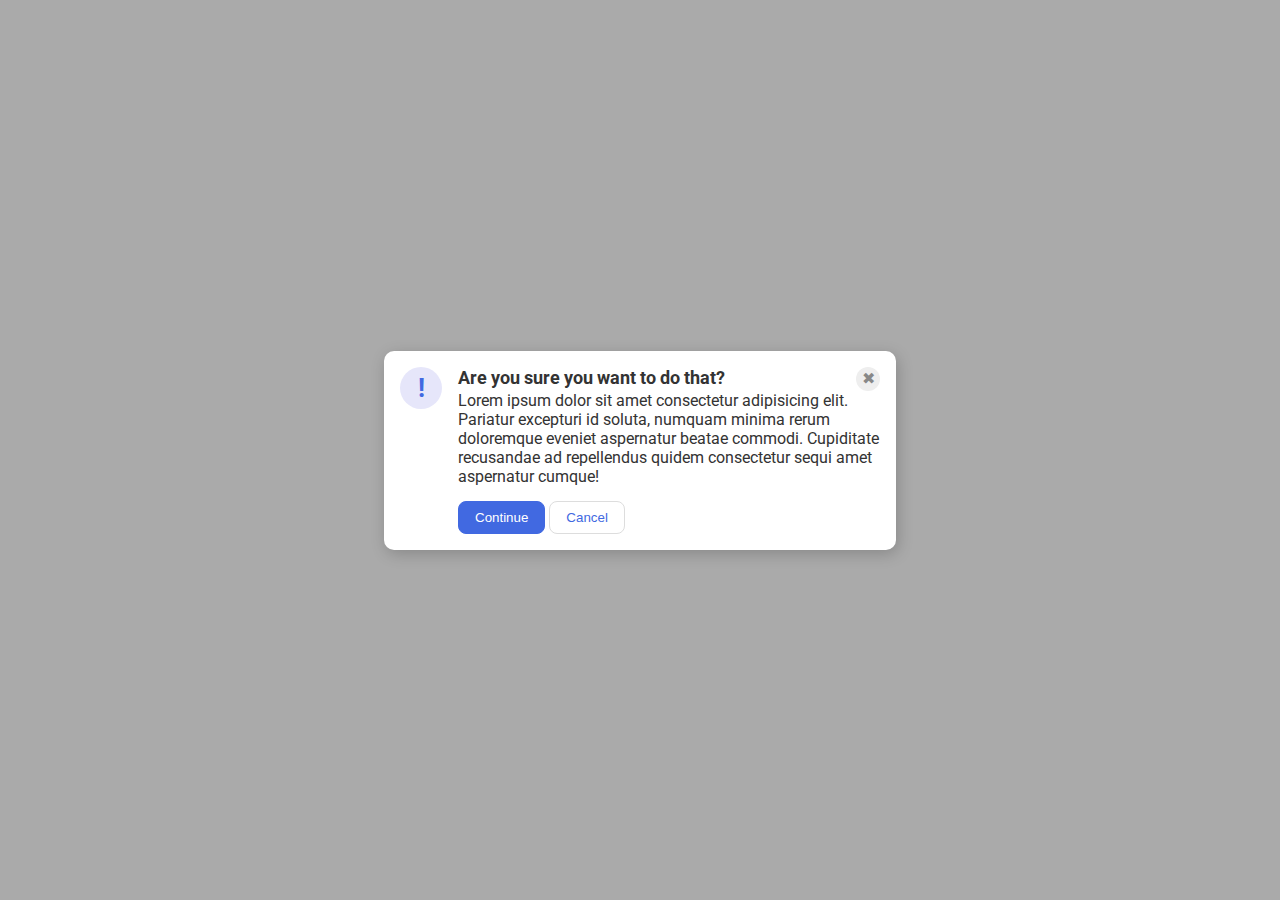
<file: flex/05-flex-modal/index.html>
<!DOCTYPE html>
<html lang="en">
  <head>
    <meta charset="UTF-8">
    <meta http-equiv="X-UA-Compatible" content="IE=edge">
    <meta name="viewport" content="width=device-width, initial-scale=1.0">
    <link rel="stylesheet" href="style.css">
    <title>Modal</title>
  </head>
  <body>
    <div class="modal">
      <div class="icon">!</div>
      <div class="container">
      <div class="header">Are you sure you want to do that?
        <div class="close-button">✖</div>
      </div>
      <div class="text">Lorem ipsum dolor sit amet consectetur adipisicing elit. Pariatur excepturi id soluta, numquam minima rerum doloremque eveniet aspernatur beatae commodi. Cupiditate recusandae ad repellendus quidem consectetur sequi amet aspernatur cumque!</div>
      <button class="continue">Continue</button>
      <button class="cancel">Cancel</button>
      </div>
   </div>
  </body>
</html>
</file>
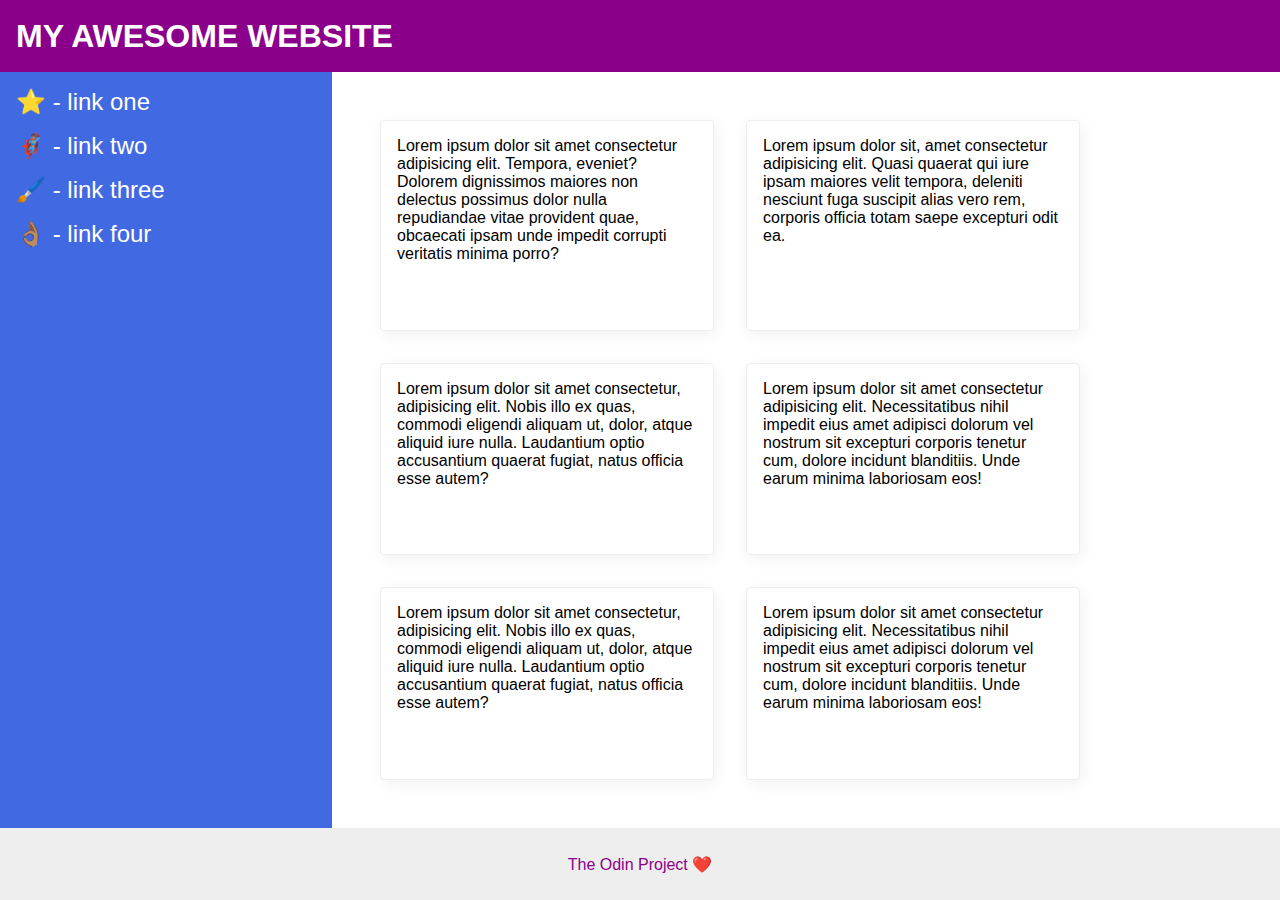
<file: flex/07-flex-layout-2/index.html>
<!DOCTYPE html>
<html lang="en">
  <head>
    <meta charset="UTF-8">
    <meta http-equiv="X-UA-Compatible" content="IE=edge">
    <meta name="viewport" content="width=device-width, initial-scale=1.0">
    <title>The Holy Grail</title>
    <link rel="stylesheet" href="style.css">
  </head>
  <body>
    <div class="header">
      MY AWESOME WEBSITE
    </div>
    <div class="wrapper">
      <div class="sidebar">
        <ul>
          <li><a href="#">⭐ - link one</a></li>
          <li><a href="#">🦸🏽‍♂️ - link two</a></li>
          <li><a href="#">🖌️ - link three</a></li>
          <li><a href="#">👌🏽 - link four</a></li>
        </ul>
      </div>
      <div class="content">
        <div class="card">Lorem ipsum dolor sit amet consectetur adipisicing elit. Tempora, eveniet? Dolorem dignissimos maiores non delectus possimus dolor nulla repudiandae vitae provident quae, obcaecati ipsam unde impedit corrupti veritatis minima porro?</div>
        <div class="card">Lorem ipsum dolor sit, amet consectetur adipisicing elit. Quasi quaerat qui iure ipsam maiores velit tempora, deleniti nesciunt fuga suscipit alias vero rem, corporis officia totam saepe excepturi odit ea.</div>
        <div class="card">Lorem ipsum dolor sit amet consectetur, adipisicing elit. Nobis illo ex quas, commodi eligendi aliquam ut, dolor, atque aliquid iure nulla. Laudantium optio accusantium quaerat fugiat, natus officia esse autem?</div>
        <div class="card">Lorem ipsum dolor sit amet consectetur adipisicing elit. Necessitatibus nihil impedit eius amet adipisci dolorum vel nostrum sit excepturi corporis tenetur cum, dolore incidunt blanditiis. Unde earum minima laboriosam eos!</div>
        <div class="card">Lorem ipsum dolor sit amet consectetur, adipisicing elit. Nobis illo ex quas, commodi eligendi aliquam ut, dolor, atque aliquid iure nulla. Laudantium optio accusantium quaerat fugiat, natus officia esse autem?</div>
        <div class="card">Lorem ipsum dolor sit amet consectetur adipisicing elit. Necessitatibus nihil impedit eius amet adipisci dolorum vel nostrum sit excepturi corporis tenetur cum, dolore incidunt blanditiis. Unde earum minima laboriosam eos!</div>
      </div>
    </div>
    
    
    <div class="footer">
      The Odin Project ❤️
    </div>
  </body>
</html>
</file>
<file: flex/05-flex-modal/style.css>
@import url('https://fonts.googleapis.com/css2?family=Roboto:wght@400;700&display=swap');

html, body {
  height: 100%;
}

body {
  font-family: Roboto, sans-serif;
  margin: 0;
  background: #aaa;
  color: #333;
  /* I'll give you this one for free lol */
  display: flex;
  align-items: center;
  justify-content: center;
}

.modal {
  background: white;
  width: 480px;
  border-radius: 10px;
  box-shadow: 2px 4px 16px rgba(0,0,0,.2);
  display: flex;
  gap: 16px;
  padding: 16px;
}
.header{
  display: flex;
  justify-content: space-between;
  font-size: 18px;
  font-weight: 700;
}
.text{
  margin-bottom: 15px;
}
.icon {
  color: royalblue;
  font-size: 26px;
  font-weight: 700;
  background: lavender;
  width: 42px;
  height: 42px;
  border-radius: 50%;
  display: flex;
  align-items: center;
  justify-content: center;
  flex-shrink: 0;
}

.close-button {
  background: #eee;
  border-radius: 50%;
  color: #888;
  font-weight: 400;
  font-size: 16px;
  height: 24px;
  width: 24px;
  display: flex;
  align-items: center;
  justify-content: center;
}

button {
  padding: 8px 16px;
  border-radius: 8px;
}

button.continue {
  background: royalblue;
  border: 1px solid royalblue;
  color: white;
}

button.cancel {
  background: white;
  border: 1px solid #ddd;
  color: royalblue;
}
</file>
<file: flex/07-flex-layout-2/style.css>
body {
  font-family: -apple-system, BlinkMacSystemFont, 'Segoe UI', Roboto, Oxygen, Ubuntu, Cantarell, 'Open Sans', 'Helvetica Neue', sans-serif;
  margin: 0;
  min-height: 100vh;
}

.header {
  height: 72px;
  background: darkmagenta;
  color: white;
}

.footer {
  height: 72px;
  background: #eee;
  color: darkmagenta;
}

.sidebar {
  width: 300px;
  background: royalblue;
}

.card {
  border: 1px solid #eee;
  box-shadow: 2px 4px 16px rgba(0,0,0,.06);
  border-radius: 4px;
}

body{
  display: flex;
  flex-direction:column;
}
.header{
  font-size: 32px;
  font-weight: 900;
  display: flex;
  align-items: center;
  justify-content: flex-start;
  padding-left: 16px;
}

.wrapper {
  display: flex;
  
  flex:1;
 
}
.footer{
  display:flex;
  justify-content: center;
  align-items: center
}

.content{
  display: flex;
  flex-wrap: wrap;
  padding: 32px;
 
  
}
.card{
  width:300px;
  margin: 16px;
  padding: 16px;
 
}
.sidebar{
  flex-shrink: 0;
  padding: 16px;
}
ul{
  list-style: none;
  padding: 0;
  margin: 0;
}
li{
  margin-bottom: 16px;
}
a{
  color: #fff;
  text-decoration: none;
  font-size: 24px;
}
</file>
